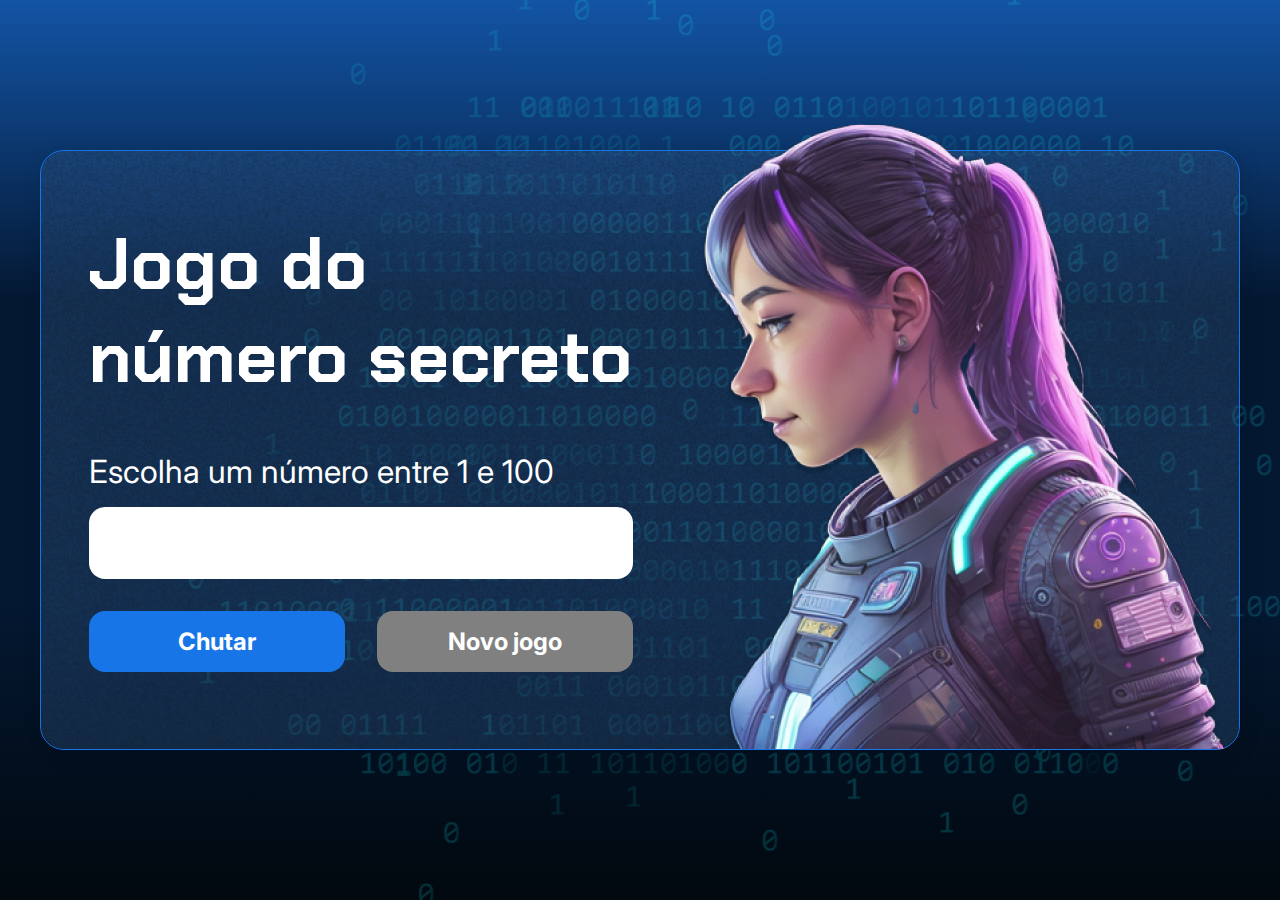
<file: js-curso-2-aula_1/index.html>
<!DOCTYPE html>
<html lang="pt-br">

<head>
    <meta charset="UTF-8">
    <meta name="viewport" content="width=device-width, initial-scale=1.0">
    <script src="https://code.responsivevoice.org/responsivevoice.js"></script>
    <link rel="preconnect" href="https://fonts.googleapis.com">
    <link rel="preconnect" href="https://fonts.gstatic.com" crossorigin>
    <link href="https://fonts.googleapis.com/css2?family=Chakra+Petch:wght@700&family=Inter:wght@400;700&display=swap"
        rel="stylesheet">
    <link rel="stylesheet" href="style.css">
    <title>JS Game</title>
</head>

<body>

    <div class="container">
        <div class="container__conteudo">
            <div class="container__informacoes">
                <div class="container__texto">
                    <h1>Adivinhe o <span class="container__texto-azul">numero secreto</span></h1>
                    <p class="texto__paragrafo">Escolha um número entre 1 a 10</p>
                </div>
                <input type="number" min="1" max="10" class="container__input">
                <div class="chute container__botoes">
                    <button onclick="verificarChute()" class="container__botao">Chutar</button>
                    <button onclick="" id="reiniciar" class="container__botao" disabled>Novo jogo</button>
                </div>
            </div>
            <img src="./img/ia.png" alt="Uma pessoa olhando para a esquerda" class="container__imagem-pessoa" />
        </div>
    </div>




    <script src="app.js" defer></script>
</body>

</html>
</file>
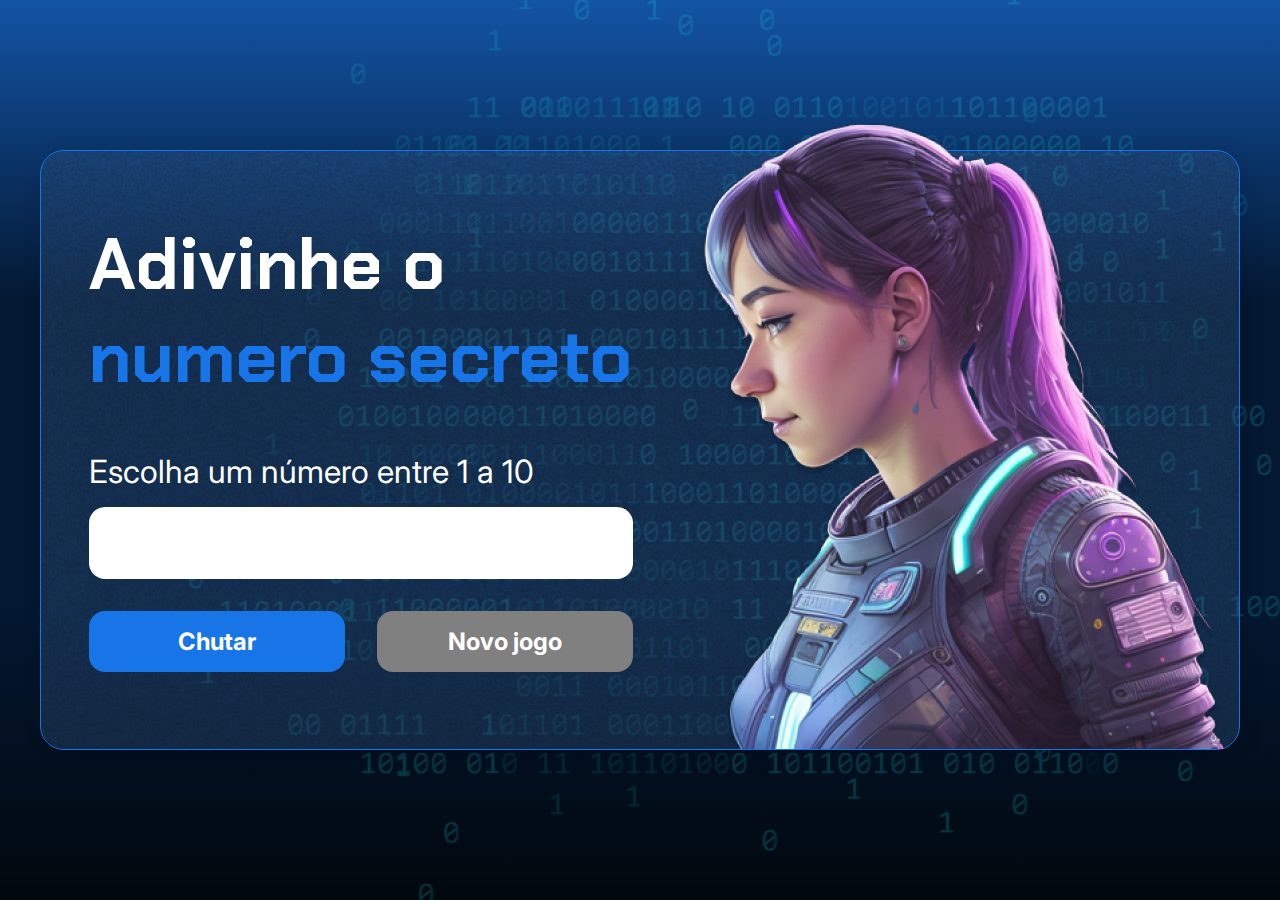
<file: js-curso-2-aula_2/index.html>
<!DOCTYPE html>
<html lang="pt-br">

<head>
    <meta charset="UTF-8">
    <meta name="viewport" content="width=device-width, initial-scale=1.0">
    <script src="https://code.responsivevoice.org/responsivevoice.js"></script>
    <link rel="preconnect" href="https://fonts.googleapis.com">
    <link rel="preconnect" href="https://fonts.gstatic.com" crossorigin>
    <link href="https://fonts.googleapis.com/css2?family=Chakra+Petch:wght@700&family=Inter:wght@400;700&display=swap"
        rel="stylesheet">
    <link rel="stylesheet" href="style.css">
    <title>JS Game</title>
</head>

<body>

    <div class="container">
        <div class="container__conteudo">
            <div class="container__informacoes">
                <div class="container__texto">
                    <h1>Adivinhe o <span class="container__texto-azul">numero secreto</span></h1>
                    <p class="texto__paragrafo">Escolha um número entre 1 a 10</p>
                </div>
                <input type="number" min="1" max="10" class="container__input">
                <div class="chute container__botoes">
                    <button onclick="verificarChute()" class="container__botao">Chutar</button>
                    <button onclick="" id="reiniciar" class="container__botao" disabled>Novo jogo</button>
                </div>
            </div>
            <img src="./img/ia.png" alt="Uma pessoa olhando para a esquerda" class="container__imagem-pessoa" />
        </div>
    </div>




    <script src="desafio_6.js" defer></script>
</body>

</html>
</file>
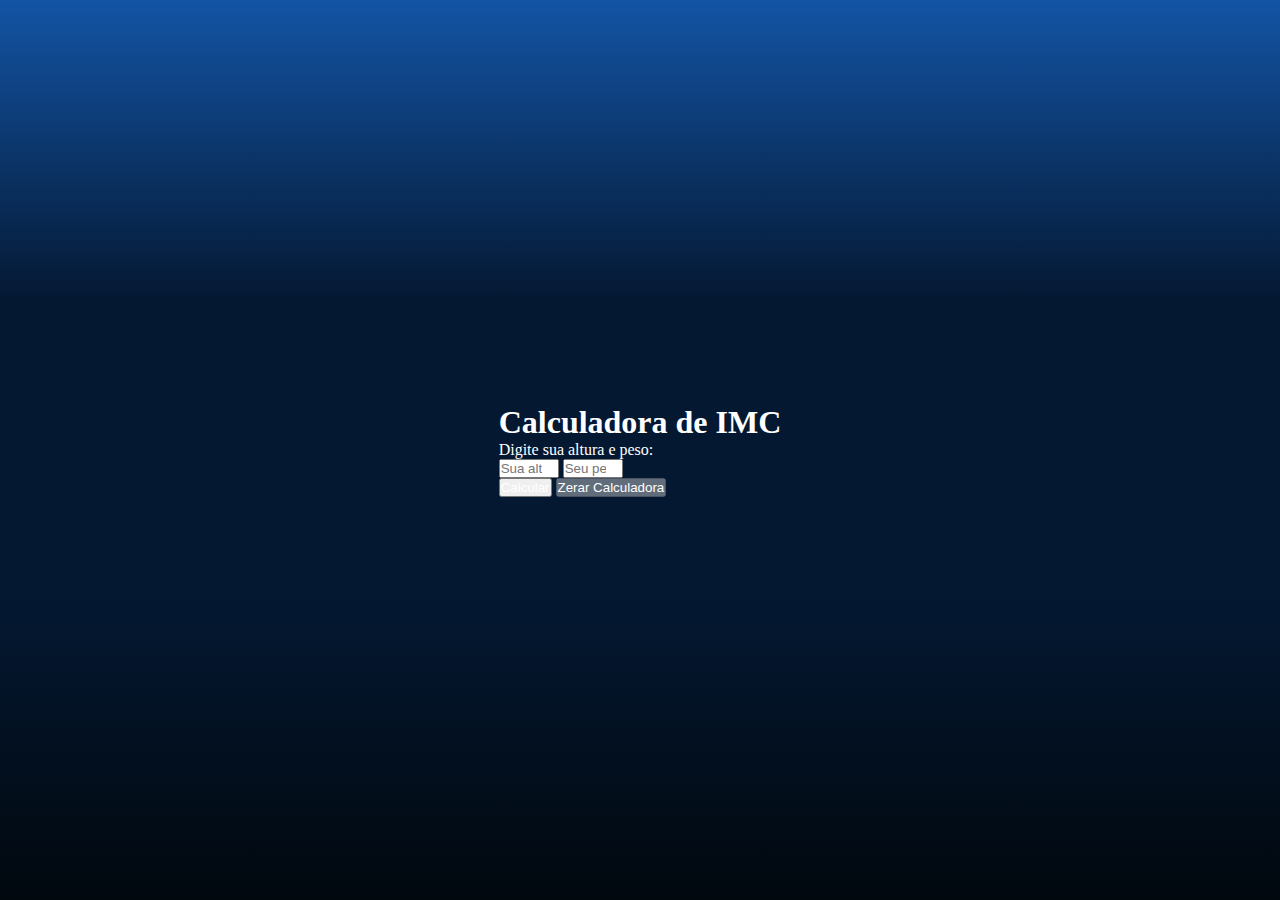
<file: js-curso-2-aula_3-desafio/index.html>
<!DOCTYPE html>
<html lang="pt-br">

<head>
    <meta charset="UTF-8">
    <meta name="viewport" content="width=device-width, initial-scale=1.0">
    <script src="https://code.responsivevoice.org/responsivevoice.js"></script>
    <link rel="preconnect" href="https://fonts.googleapis.com">
    <link rel="preconnect" href="https://fonts.gstatic.com" crossorigin>
    <link href="https://fonts.googleapis.com/css2?family=Chakra+Petch:wght@700&family=Inter:wght@400;700&display=swap"
        rel="stylesheet">
    <link rel="stylesheet" href="style.css">
    
    <title>Calculadora IMC</title>
</head>
<body>
    <div class="container">
        <div class="container__conteudo">
            <div class="container__informacoes">
                <div class="container__texto">
                    <h1>Calculadora de IMC</span></h1>
                    <p class="texto__paragrafo">Digite sua altura e peso:</p>
                </div>
                <input type="number" min="1" max="999" id=altura class="container__input" placeholder="Sua altura">
                <input type="number" min="1" max="999" id=peso class="container__input" placeholder="Seu peso">

                <div class="chute container__botoes">
                    <button onclick="calculaIMC()" class="container__botao">Calcular</button>
                    <button onclick="zerarCalculadora()" id="zerarCalculadora" class="container__botao" disabled>Zerar Calculadora</button>
                </div>
            </div>
            
        </div>
    </div>


    <script src="desafio_6.js"></script>

</body>

</html>
</file>
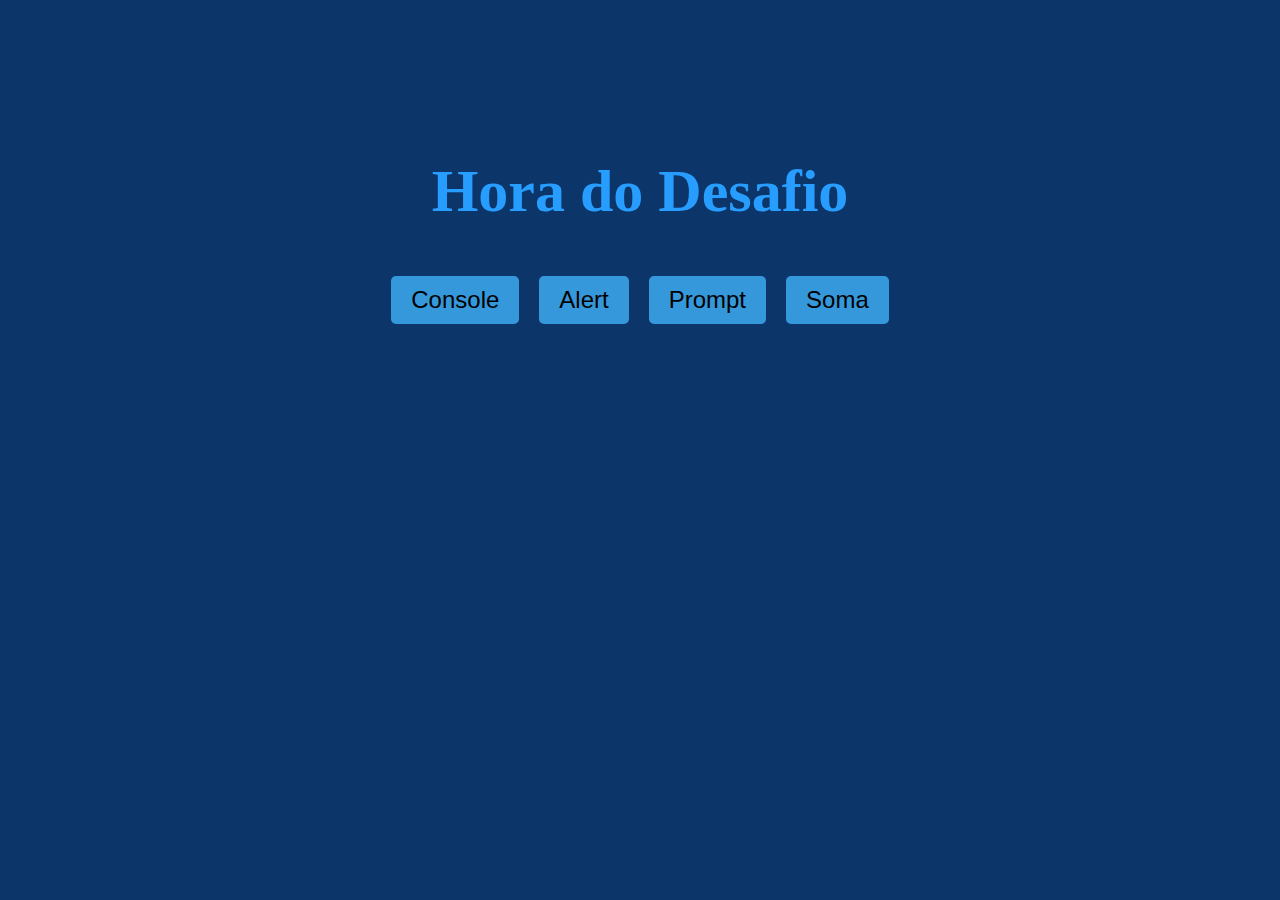
<file: js-curso-2-desafio_1/index.html>
<!DOCTYPE html>
<html lang="en">
<head>
    <meta charset="UTF-8">
    <meta name="viewport" content="width=device-width, initial-scale=1.0">
    <link rel="stylesheet" href="style.css">
    <title>Document</title>
</head>
<body>
    <header>
        <h1></h1>
    </header>
    <main class="container">
        <button onclick="clicarConsole()" class="button">Console</button>
        <button onclick="clicarAlerta()" class="button">Alert</button>
        <button onclick="clicarPrompt()" class="button">Prompt</button>
        <button onclick="clicarSoma()" class="button">Soma</button>
    </main>

      <script src="app.js"></script>
</body>
</html>
</file>
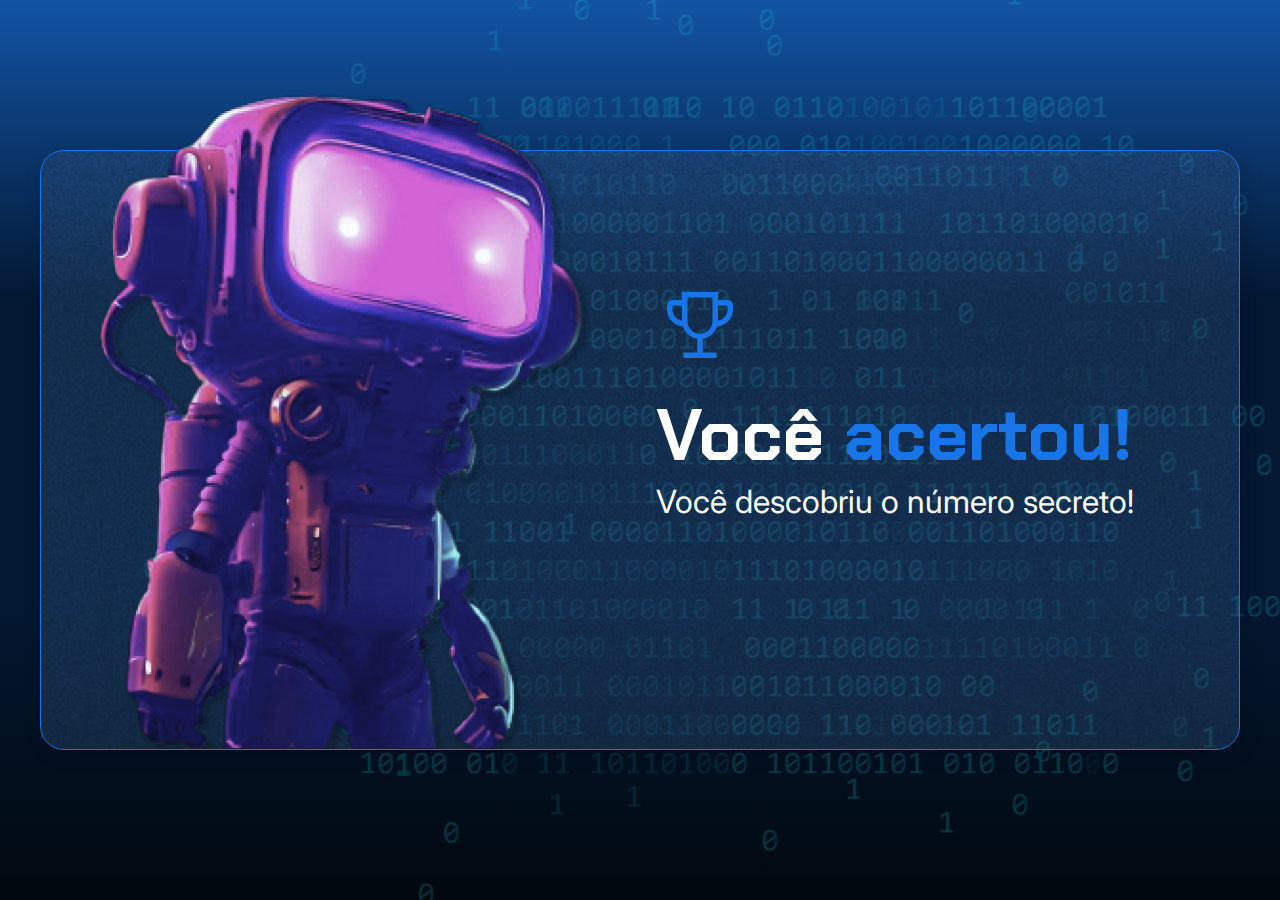
<file: logica-js-aula_1/index.html>
<!DOCTYPE html>
<html lang="en">

<head>
    <meta charset="UTF-8">
    <meta name="viewport" content="width=device-width, initial-scale=1.0">
    <link rel="preconnect" href="https://fonts.googleapis.com">
    <link rel="preconnect" href="https://fonts.gstatic.com" crossorigin>
    <link href="https://fonts.googleapis.com/css2?family=Chakra+Petch:wght@700&family=Inter:wght@400;700&display=swap"
        rel="stylesheet">
    <link rel="stylesheet" href="style.css">
    <title>JS Game</title>
</head>

<body>
    <div class="container">
        <div class="container__conteudo">
            <img src="./img/robot.png" alt="robô mergulhador" class="container__imagem-robo" />
            <div class="container__informacoes">
                <img src="./img/trophy.png" alt="ícone de um troféu" />
                 <div class="container__texto">
                    <h1>Você <span class="container__texto-azul">acertou!</span></h1>
                    <h2>Você descobriu o número secreto!</h2>
                </div>
            </div>
        </div>
    </div>
    <script src="app.js" defer></script>
</body>

</html>
</file>
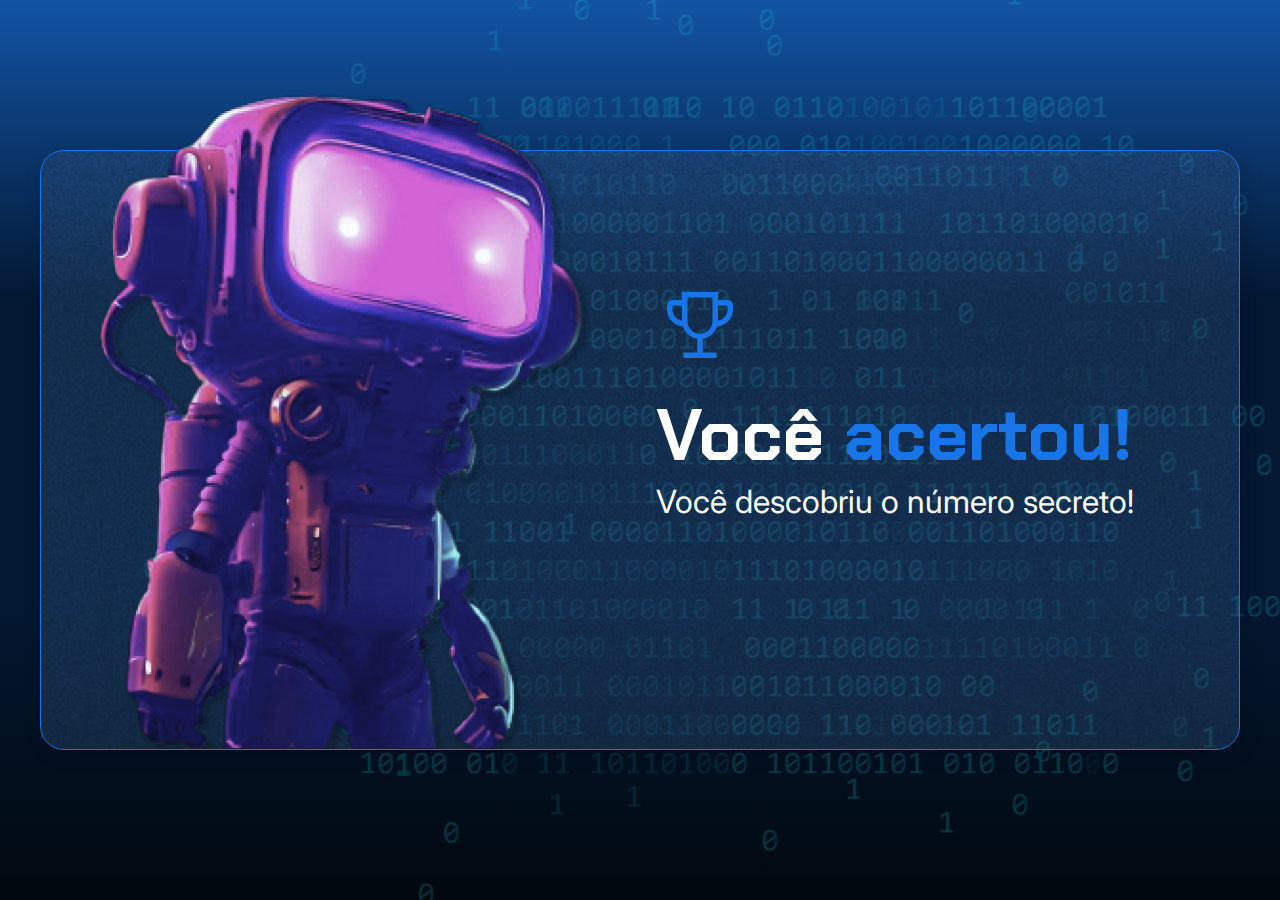
<file: logica-js-aula_3/index.html>
<!DOCTYPE html>
<html lang="en">

<head>
    <meta charset="UTF-8">
    <meta name="viewport" content="width=device-width, initial-scale=1.0">
    <link rel="preconnect" href="https://fonts.googleapis.com">
    <link rel="preconnect" href="https://fonts.gstatic.com" crossorigin>
    <link href="https://fonts.googleapis.com/css2?family=Chakra+Petch:wght@700&family=Inter:wght@400;700&display=swap"
        rel="stylesheet">
    <link rel="stylesheet" href="style.css">
    <title>JS Game</title>
</head>

<body>
    <div class="container">
        <div class="container__conteudo">
            <img src="./img/robot.png" alt="robô mergulhador" class="container__imagem-robo" />
            <div class="container__informacoes">
                <img src="./img/trophy.png" alt="ícone de um troféu" />
                 <div class="container__texto">
                    <h1>Você <span class="container__texto-azul">acertou!</span></h1>
                    <h2>Você descobriu o número secreto!</h2>
                </div>
            </div>
        </div>
    </div>
    <script src="desafio_4.js" defer></script>
</body>

</html>
</file>
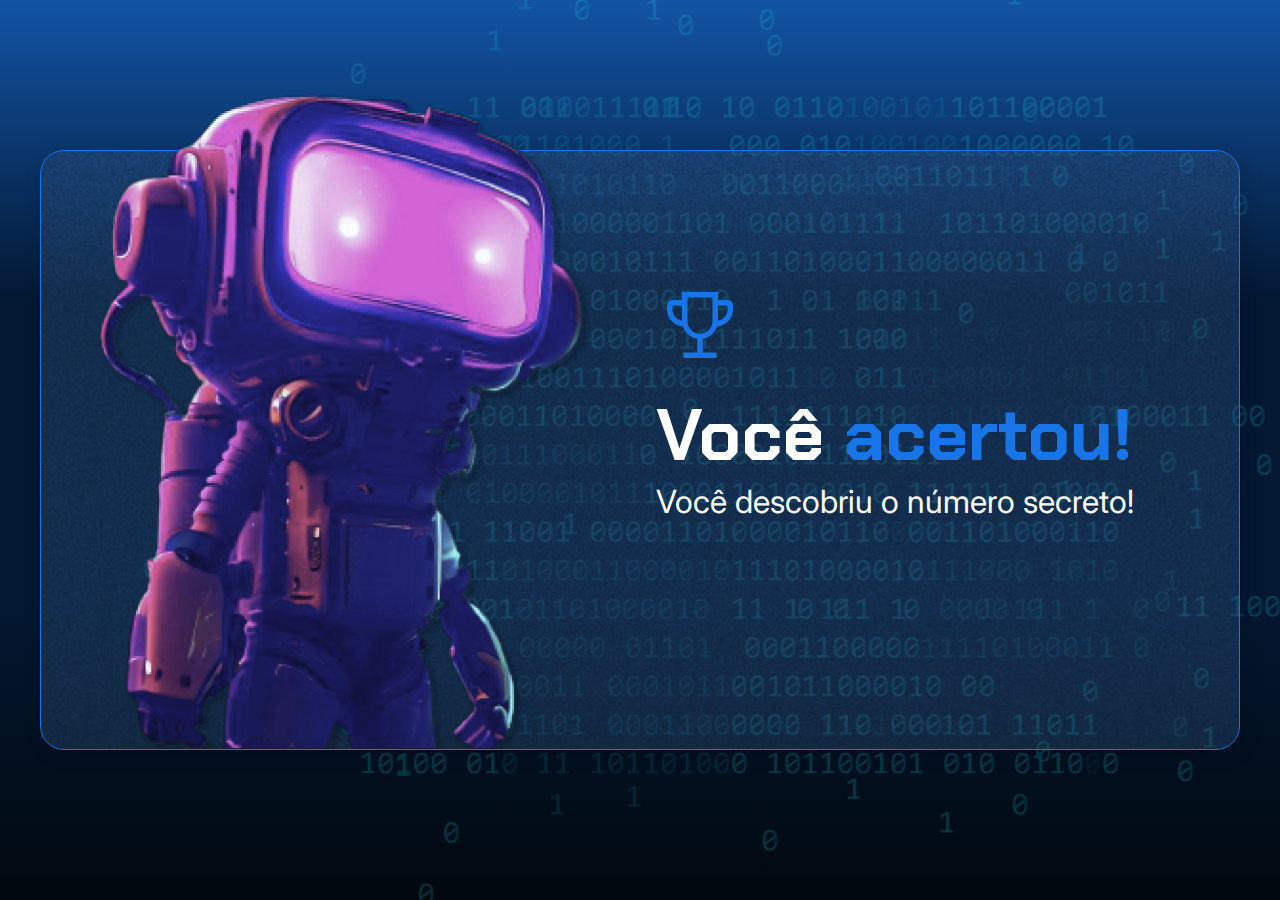
<file: logica-js-aula_4/index.html>
<!DOCTYPE html>
<html lang="en">

<head>
    <meta charset="UTF-8">
    <meta name="viewport" content="width=device-width, initial-scale=1.0">
    <link rel="preconnect" href="https://fonts.googleapis.com">
    <link rel="preconnect" href="https://fonts.gstatic.com" crossorigin>
    <link href="https://fonts.googleapis.com/css2?family=Chakra+Petch:wght@700&family=Inter:wght@400;700&display=swap"
        rel="stylesheet">
    <link rel="stylesheet" href="style.css">
    <title>JS Game</title>
</head>

<body>
    <div class="container">
        <div class="container__conteudo">
            <img src="./img/robot.png" alt="robô mergulhador" class="container__imagem-robo" />
            <div class="container__informacoes">
                <img src="./img/trophy.png" alt="ícone de um troféu" />
                 <div class="container__texto">
                    <h1>Você <span class="container__texto-azul">acertou!</span></h1>
                    <h2>Você descobriu o número secreto!</h2>
                </div>
            </div>
        </div>
    </div>
    <script src="desafio_9.js" defer></script>
</body>

</html>
</file>
<file: js-curso-2-aula_1/style.css>
* {
    box-sizing: border-box;
    margin: 0;
    padding: 0;
    color: white;
}

body {
    background: linear-gradient(#1354A5 0%, #041832 33.33%, #041832 66.67%, #01080E 100%);
    height: 100vh;
    display: flex;
    align-items: center;
    justify-content: center;
}


body::before {
    background-image: url("img/code.png");
    background-repeat: no-repeat;
    background-position: right;
    content: "";
    display: block;
    position: absolute;
    width: 100%;
    height: 100%;
    opacity: 0.4;
}

.container {
    width: 1200px;
    height: 600px;
    display: flex;
    align-items: center;
    justify-content: space-between;
    border-radius: 24px;
    border: 1px solid #1875E8;
    box-shadow: 4px 4px 20px 0px rgba(1, 8, 14, 0.15);
    background-image: url("img/Ruido.png");
    background-size: 100% 100%;
    position: relative;
}


.container__conteudo {
    display: flex;
    align-items: center;
    position: absolute;
    bottom: 0;
}

.container__informacoes {
    flex: 1;
    padding: 3rem;
}

.container__botao {
    border-radius: 16px;
    background: #1875E8;
    padding: 16px 24px;
    width: 100%;
    font-size: 24px;
    font-weight: 700;
    border: none;
    margin-top: 2rem;
}

button:disabled {
    background-color: gray;
}

.container__texto {
    margin: 16px 0 16px 0;
}

.container__texto-azul {
    color: #1875E8;
}

.container__input {
    width: 100%;
    height: 72px;
    border-radius: 16px;
    background-color: #FFF;
    border: none;
    color: #1875E8;
    padding: 2rem;
    font-size: 24px;
    font-weight: 700;
    font-family: 'Inter', sans-serif;
}

.container__botoes {
    display: flex;
    gap: 2em;
}

h1 {
    font-family: 'Chakra Petch', sans-serif;
    font-size: 72px;
    padding-bottom: 3rem;
}

p,
button {
    font-family: 'Inter', sans-serif;
}

.texto__paragrafo {
    font-size: 32px;
    font-weight: 400;
}
</file>
<file: js-curso-2-aula_2/style.css>
* {
    box-sizing: border-box;
    margin: 0;
    padding: 0;
    color: white;
}

body {
    background: linear-gradient(#1354A5 0%, #041832 33.33%, #041832 66.67%, #01080E 100%);
    height: 100vh;
    display: flex;
    align-items: center;
    justify-content: center;
}


body::before {
    background-image: url("img/code.png");
    background-repeat: no-repeat;
    background-position: right;
    content: "";
    display: block;
    position: absolute;
    width: 100%;
    height: 100%;
    opacity: 0.4;
}

.container {
    width: 1200px;
    height: 600px;
    display: flex;
    align-items: center;
    justify-content: space-between;
    border-radius: 24px;
    border: 1px solid #1875E8;
    box-shadow: 4px 4px 20px 0px rgba(1, 8, 14, 0.15);
    background-image: url("img/Ruido.png");
    background-size: 100% 100%;
    position: relative;
}


.container__conteudo {
    display: flex;
    align-items: center;
    position: absolute;
    bottom: 0;
}

.container__informacoes {
    flex: 1;
    padding: 3rem;
}

.container__botao {
    border-radius: 16px;
    background: #1875E8;
    padding: 16px 24px;
    width: 100%;
    font-size: 24px;
    font-weight: 700;
    border: none;
    margin-top: 2rem;
}

button:disabled {
    background-color: gray;
}

.container__texto {
    margin: 16px 0 16px 0;
}

.container__texto-azul {
    color: #1875E8;
}

.container__input {
    width: 100%;
    height: 72px;
    border-radius: 16px;
    background-color: #FFF;
    border: none;
    color: #1875E8;
    padding: 2rem;
    font-size: 24px;
    font-weight: 700;
    font-family: 'Inter', sans-serif;
}

.container__botoes {
    display: flex;
    gap: 2em;
}

h1 {
    font-family: 'Chakra Petch', sans-serif;
    font-size: 72px;
    padding-bottom: 3rem;
}

p,
button {
    font-family: 'Inter', sans-serif;
}

.texto__paragrafo {
    font-size: 32px;
    font-weight: 400;
}
</file>
<file: js-curso-2-aula_3-desafio/style.css>
* {
    box-sizing: border-box;
    margin: 0;
    padding: 0;
    color: white;
}

body {
    background: linear-gradient(#1354A5 0%, #041832 33.33%, #041832 66.67%, #01080E 100%);
    height: 100vh;
    display: flex;
    align-items: center;
    justify-content: center;
}
</file>
<file: js-curso-2-desafio_1/style.css>
header {
  text-align: center;
  font-size: 30px;
  color: #279EFF;
}

main, html {
  margin: 0;
  padding: 0;
  height: 50%;
  display: flex;
  justify-content: center;
  align-items: center;
  background-color: #0C356A;
}

.container {
  text-align: center;
  color: #279EFF;
}

.button {
  padding: 10px 20px;
  margin: 10px;
  font-size: 24px;
  border: none;
  background-color: #3498db;
  cursor: pointer;
  border-radius: 5px;
}

.button:hover {
  background-color: #2980b9;
}
</file>
<file: logica-js-aula_1/style.css>
* {
    box-sizing: border-box;
    margin: 0;
    padding: 0;
    color: white;
}

body {
    background: linear-gradient(#1354A5 0%, #041832 33.33%, #041832 66.67%, #01080E 100%);
    height: 100vh;
    display: flex;
    align-items: center;
    justify-content: center;
}


body::before {
    background-image: url("img/code.png");
    background-repeat: no-repeat;
    background-position: right;
    content: "";
    display: block;
    position: absolute;
    width: 100%;
    height: 100%;
    opacity: 0.4;
}

.container {
    width: 1200px;
    height: 600px;
    display: flex;
    align-items: center;
    justify-content: space-between;
    border-radius: 24px;
    border: 1px solid #1875E8;
    box-shadow: 4px 4px 20px 0px rgba(1, 8, 14, 0.15);
    background-image: url("img/Ruido.png");
    background-size: 100% 100%;
    position: relative;
}

.container__conteudo {
    display: flex;
    align-items: center;
    position: absolute;
    bottom: 0;
}

.container__informacoes {
    flex: 1;
    padding: 20px;
}

.container__botao {
    border-radius: 16px;
    background: #1875E8;
    padding: 16px 24px;
    width: 100%;
    font-size: 24px;
    font-weight: 700;
    border: none;
    margin-top: 16px;
}

.container__texto {
    margin: 16px 0 16px 0;
}

.container__texto-azul {
    color: #1875E8;
}

h1 {
    font-family: 'Chakra Petch', sans-serif;
    font-size: 72px;
}

h2,
p,
button {
    font-family: 'Inter', sans-serif;
}

h2 {
    font-size: 32px;
    font-weight: 400;
}
</file>
<file: logica-js-aula_3/style.css>
* {
    box-sizing: border-box;
    margin: 0;
    padding: 0;
    color: white;
}

body {
    background: linear-gradient(#1354A5 0%, #041832 33.33%, #041832 66.67%, #01080E 100%);
    height: 100vh;
    display: flex;
    align-items: center;
    justify-content: center;
}


body::before {
    background-image: url("img/code.png");
    background-repeat: no-repeat;
    background-position: right;
    content: "";
    display: block;
    position: absolute;
    width: 100%;
    height: 100%;
    opacity: 0.4;
}

.container {
    width: 1200px;
    height: 600px;
    display: flex;
    align-items: center;
    justify-content: space-between;
    border-radius: 24px;
    border: 1px solid #1875E8;
    box-shadow: 4px 4px 20px 0px rgba(1, 8, 14, 0.15);
    background-image: url("img/Ruido.png");
    background-size: 100% 100%;
    position: relative;
}

.container__conteudo {
    display: flex;
    align-items: center;
    position: absolute;
    bottom: 0;
}

.container__informacoes {
    flex: 1;
    padding: 20px;
}

.container__botao {
    border-radius: 16px;
    background: #1875E8;
    padding: 16px 24px;
    width: 100%;
    font-size: 24px;
    font-weight: 700;
    border: none;
    margin-top: 16px;
}

.container__texto {
    margin: 16px 0 16px 0;
}

.container__texto-azul {
    color: #1875E8;
}

h1 {
    font-family: 'Chakra Petch', sans-serif;
    font-size: 72px;
}

h2,
p,
button {
    font-family: 'Inter', sans-serif;
}

h2 {
    font-size: 32px;
    font-weight: 400;
}
</file>
<file: logica-js-aula_4/style.css>
* {
    box-sizing: border-box;
    margin: 0;
    padding: 0;
    color: white;
}

body {
    background: linear-gradient(#1354A5 0%, #041832 33.33%, #041832 66.67%, #01080E 100%);
    height: 100vh;
    display: flex;
    align-items: center;
    justify-content: center;
}


body::before {
    background-image: url("img/code.png");
    background-repeat: no-repeat;
    background-position: right;
    content: "";
    display: block;
    position: absolute;
    width: 100%;
    height: 100%;
    opacity: 0.4;
}

.container {
    width: 1200px;
    height: 600px;
    display: flex;
    align-items: center;
    justify-content: space-between;
    border-radius: 24px;
    border: 1px solid #1875E8;
    box-shadow: 4px 4px 20px 0px rgba(1, 8, 14, 0.15);
    background-image: url("img/Ruido.png");
    background-size: 100% 100%;
    position: relative;
}

.container__conteudo {
    display: flex;
    align-items: center;
    position: absolute;
    bottom: 0;
}

.container__informacoes {
    flex: 1;
    padding: 20px;
}

.container__botao {
    border-radius: 16px;
    background: #1875E8;
    padding: 16px 24px;
    width: 100%;
    font-size: 24px;
    font-weight: 700;
    border: none;
    margin-top: 16px;
}

.container__texto {
    margin: 16px 0 16px 0;
}

.container__texto-azul {
    color: #1875E8;
}

h1 {
    font-family: 'Chakra Petch', sans-serif;
    font-size: 72px;
}

h2,
p,
button {
    font-family: 'Inter', sans-serif;
}

h2 {
    font-size: 32px;
    font-weight: 400;
}
</file>
